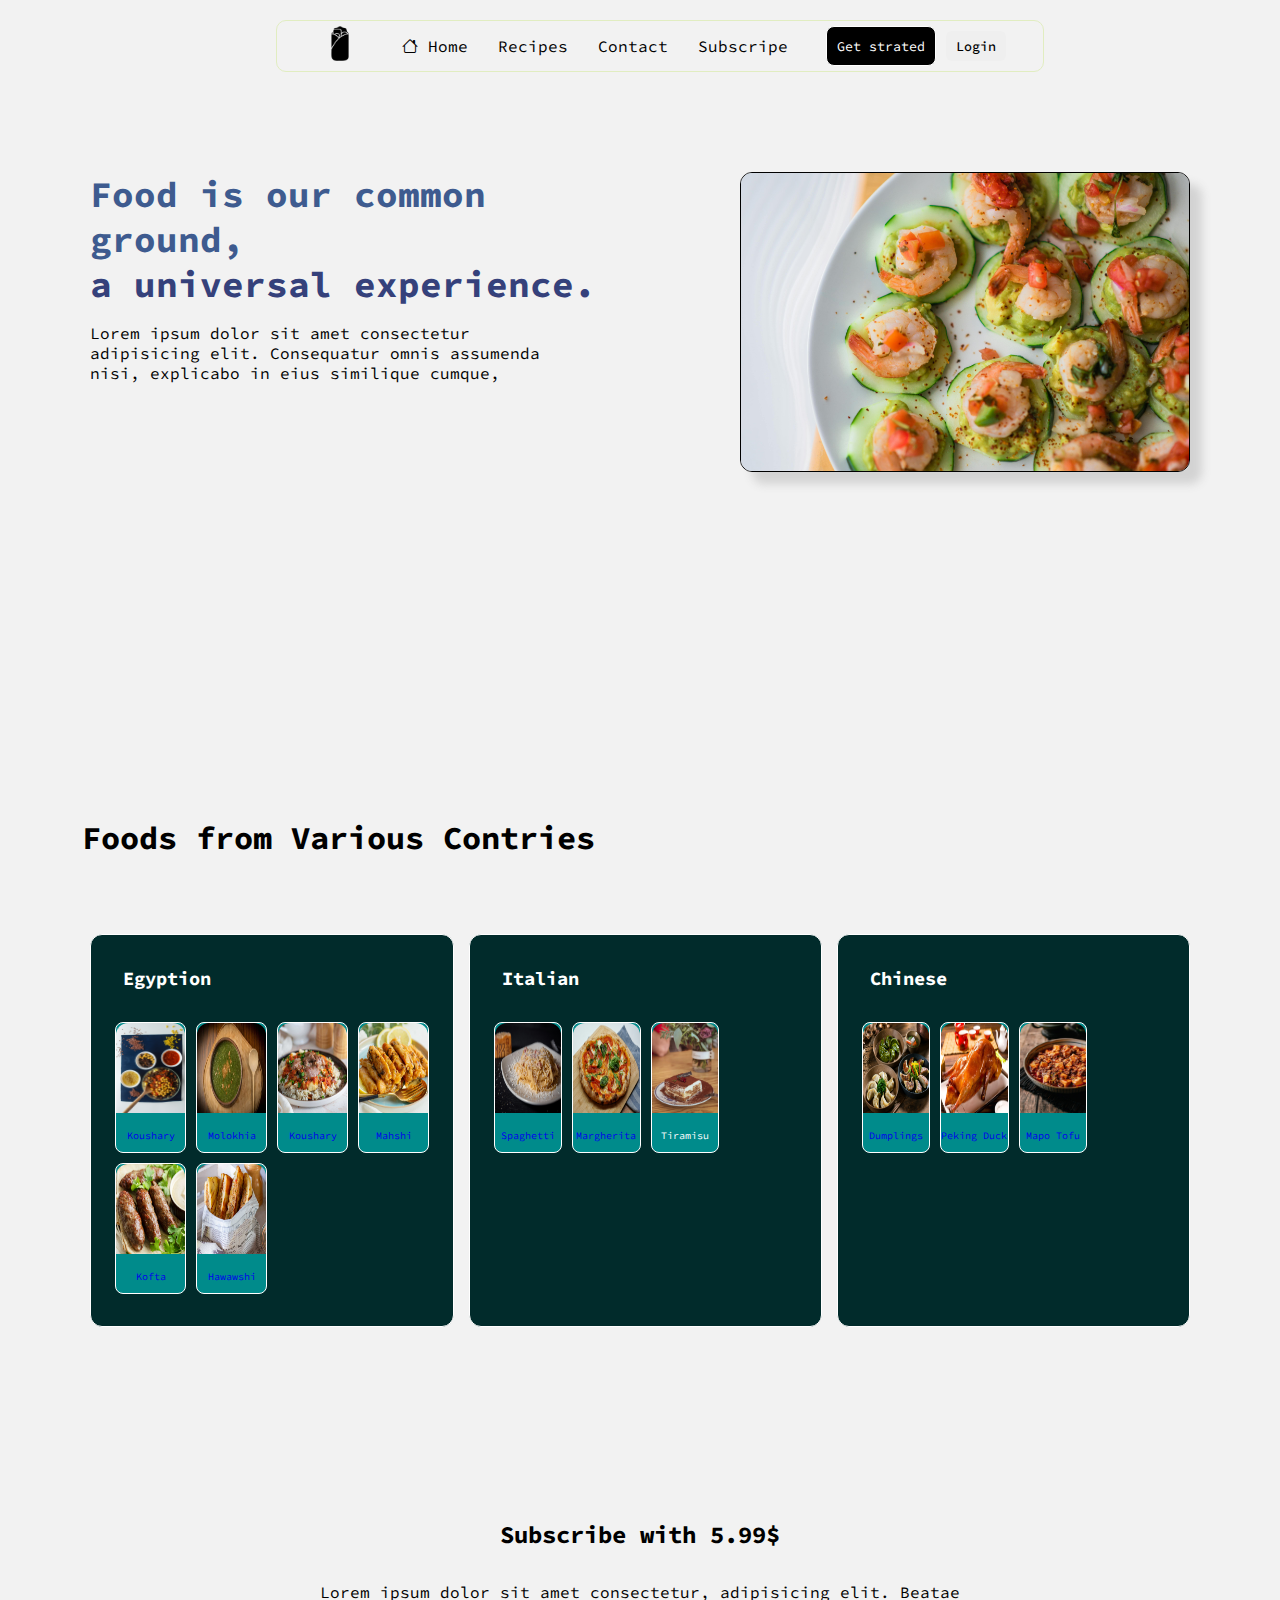
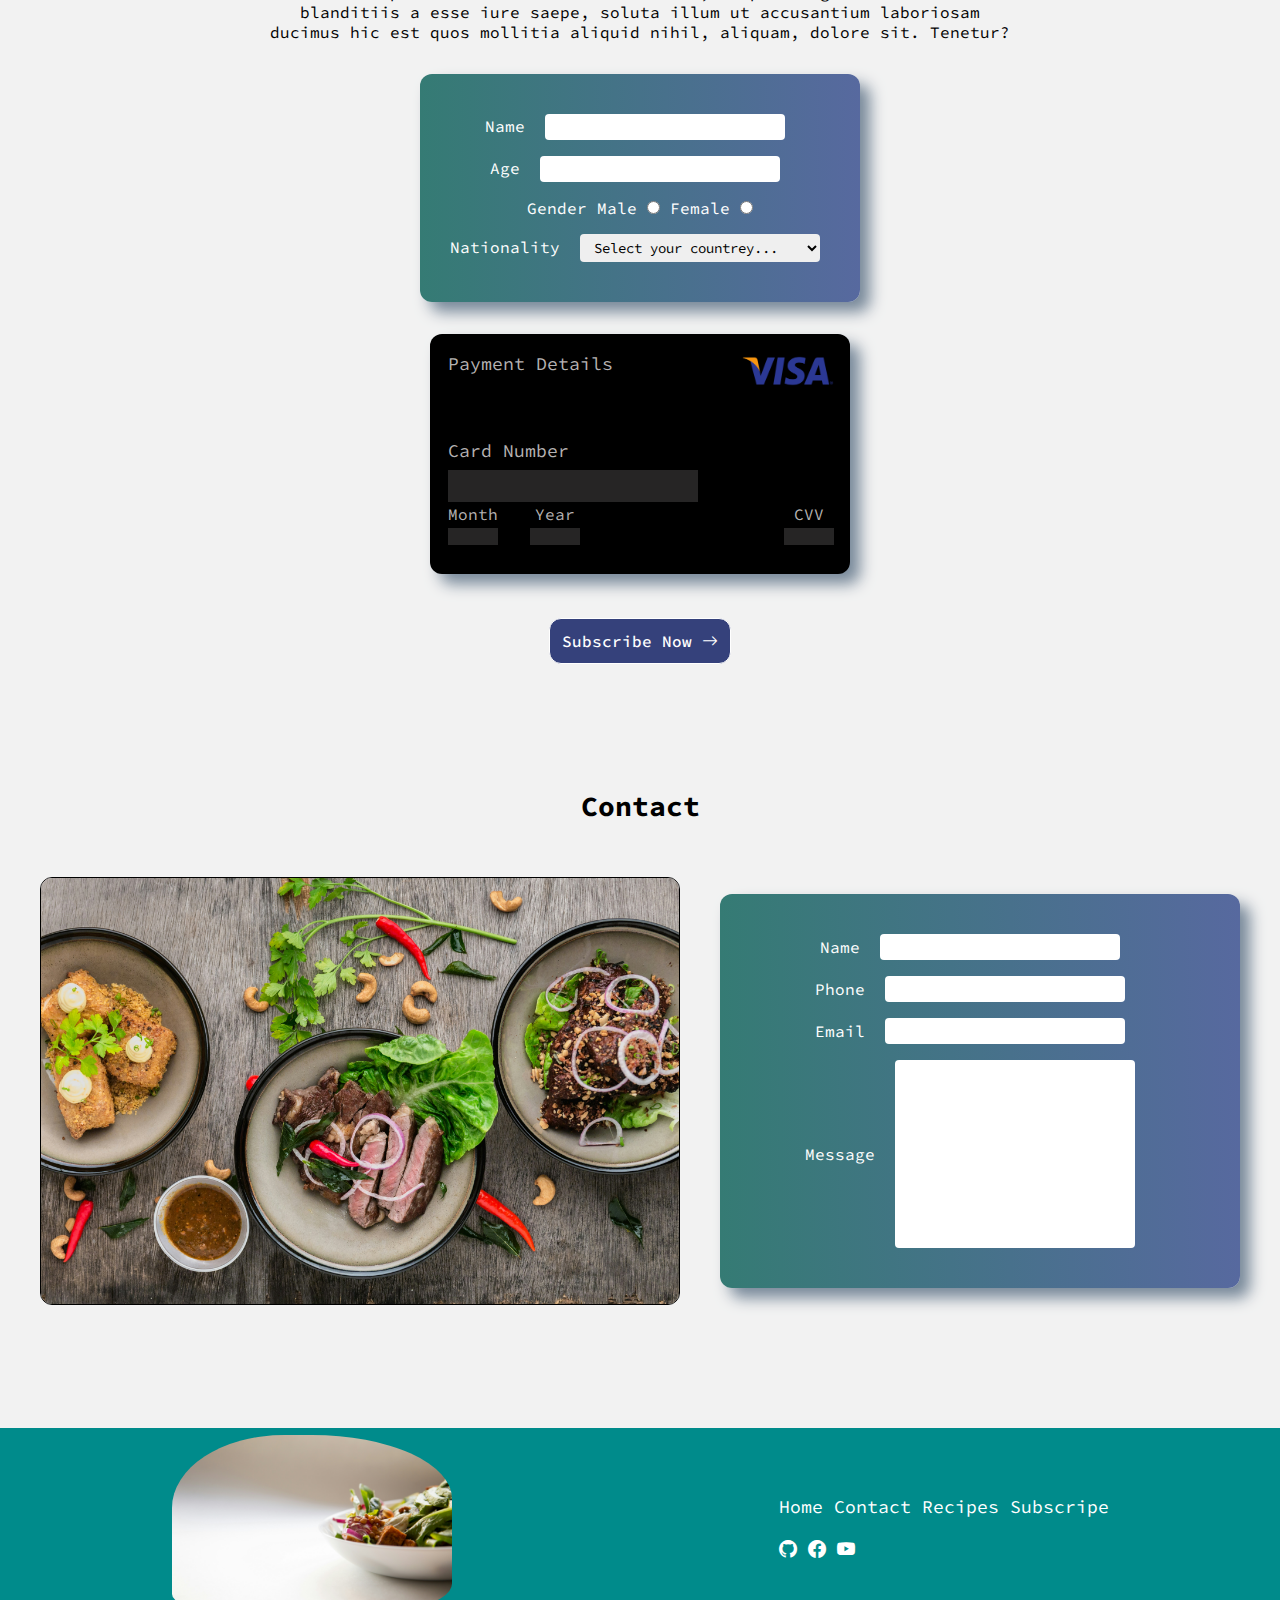
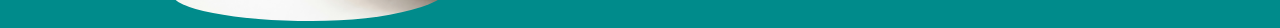
<file: index.html>
<!DOCTYPE html>
<html lang="en">
<head>
    <meta charset="UTF-8">
    <meta name="viewport" content="width=device-width, initial-scale=1.0">
    <link rel="stylesheet" href="https://cdn.jsdelivr.net/npm/bootstrap-icons@1.11.3/font/bootstrap-icons.min.css">
    <link rel="stylesheet" href="assets/css/style.css">
    <title>Food Recipes</title>
</head>
<body>
    <header>
        <div class="logo">
            <img src="assets/img/logo.png" alt="Shawerma logo">
        </div>
        <nav class="nav-links">
            <a href=""><i class="bi bi-house"></i> Home</a>
            <a href="#recipes">Recipes</a>
            <a href="#contact">Contact</a>
            <a href="#subscripe">Subscripe</a>
        </nav>
        <div class="buttons">
            <button class="get-started">Get strated</button>
            <button class="login">Login</button>
        </div>
    </header>
    <main>
        <section class="hero">
            <div class="left-side">
                <h2>Food is our common ground,</h2> <h1>a universal experience.</h1>
                <p>
                    Lorem ipsum dolor sit amet consectetur adipisicing elit. 
                    Consequatur omnis assumenda nisi, explicabo in eius similique cumque, 
                </p>
            </div>
            <div id="hero-img">
                <img src="assets/img/hero-2.jpg" >
            </div>
        </section>
        
        
        
        
        <section class="countriesFood" id="recipes">
            <h1>Foods from Various Contries</h1>
            <div class="inner">
            <div class="countrey">
                <h3>Egyption</h5>
                <div class="items">
                <div class="item">
                    <img src="assets/img/koushary.jpg">
                    <a href="recipe.html?koushary" id="koushary">Koushary</a>
                </div>
                <div class="item">
                    <img src="assets/img/molokhia.jpg">
                    <a href="recipe.html?molokhia" id="molokhia">Molokhia</a>
                </div>
                <div class="item">
                    <img src="assets/img/fattah.jpg">
                    <a href="recipe.html?fattah" id="fattah">Koushary</a>
                </div>
                <div class="item">
                    <img src="assets/img/mahshi.jpg">
                    <a href="#">Mahshi</a>
                </div>
                <div class="item">
                    <img src="assets/img/kofta.jpg">
                    <a href="#">Kofta</a>
                </div>
                <div class="item">
                    <img src="assets/img/hawawshi.jpg">
                    <a href="#">Hawawshi</a>
                </div>
            </div>
            </div>
            <div class="countrey">
                <h3>Italian</h5>
                <div class="items">
                    <div class="item">
                        <img src="assets/img/spaghetti-carbonara.jpg">
                        <a href="#">Spaghetti</a>
                    </div>
                    <div class="item">
                        <img src="assets/img/margherita-pizza.jpg">
                        <a href="#">Margherita</a>
                    </div>
                    <div class="item">
                        <img src="assets/img/tiramisu.jpg">
                        <a href="">Tiramisu</a>
                    </div>
            </div>
            
            </div>
            <div class="countrey">
                <h3>Chinese</h5>
                <div class="items">
                    <div class="item">
                        <img src="assets/img/dumplings.jpg">
                        <a href="#">Dumplings</a>
                    </div>
                    <div class="item">
                        <img src="assets/img/peking-duck.jpg">
                        <a href="#">Peking Duck</a>
                    </div>
                    <div class="item">
                        <img src="assets/img/mapo-tofu.jpg">
                        <a href="#">Mapo Tofu</a>
                    </div>
            </div>

        </section>

        <!-- subscription -->
        
        <section class="subscription" id="subscripe">
            <h2>Subscribe with 5.99$</h2>
           
            <p>
            Lorem ipsum dolor sit amet consectetur, adipisicing elit. Beatae 
            blanditiis a esse iure saepe, soluta illum ut accusantium laboriosam
            ducimus hic est quos mollitia aliquid nihil, aliquam, dolore sit. Tenetur?
            </p>
            
            <div class="user-info">
                <form action="#" >
                    <div>
                        <label for="name">Name</label>
                        <input type="text" name="name" id="name">
                    </div>

                    <div>
                        <label for="age">Age</label>
                        <input type="text" id="age" name="age">
                    </div>

                    <div>
                        <div id="genderContainer" >
                            <label for="genderContainer">Gender</label>
                            <label >Male</label>
                            <input type="radio" name="gender" value="male">
                            <label >Female</label>
                            <input type="radio" name="gender" value="female">
                        </div>
                    </div>
                    <div>
                        <label for="nationality">Nationality</label>
                        <select id="nationality">
                            <option selected disabled>Select your countrey...</option>
                            <option value="egypt">Egypt</option>
                            <option value="italy">Italy</option>
                            <option value="china">China</option>
                            <option value="japan">Japan</option>
                            <option value="null">other!</option>
                        </select>
                    </div>
                </form>
            </div>
            <div class="visa-card">
                <p>Payment Details</p>
                <img src="assets/img/visa-logo.png" class="visa-logo">
                <div class="card-number">
                    <p>Card Number</p>
                    <input type="number" maxlength="16" name="cardNumber">
                </div>
                <div class="expiring-date">
                    <div>
                        <label >Month</label>
                        <input type="number" name="month">
                    </div>
                    <div>
                        <label>Year</label>
                        <input type="number" name="year">
                    </div>
                </div>
                <div class="cvv-number">
                    <label>CVV</label>
                    <input type="number" name="cvv">
                </div>
            </div>
            <a class="subscrib">Subscribe Now <i class="bi bi-arrow-right"></i> </a>
        </section>

        <!-- contact -->
         <section class="contact" id="contact">
            <h2>Contact</h2>
           <div>
            <img src="assets/img/contact.jpg">
            <form action="#">
                <div>
                    <label for="name">Name</label>
                    <input type="text" name="name" id="name">
                </div>
                <div>
                    <label for="phone">Phone</label>
                    <input type="tel" name="phone" id="phone">
                </div>
                <div>
                    <label for="email">Email</label>
                    <input type="email" name="email" id="email">
                </div>
                <div>
                    <label for="message">Message</label>
                    <textarea name="message" id="message" rows="10"
                    cols=32 ></textarea>
                </div>
                
            </form>
           </div>
         </section>

    </main>
    <footer>
        <img src="assets/img/koushary-2.jpg">
        <div class="links">
            <nav class="nav-links">
                <a href="#">Home</a>
                <a href="#">Contact</a>
                <a href="#">Recipes</a>
                <a href="#">Subscripe</a>
            </nav>
            <div class="icons">
                <a href="#"><i class="bi bi-github"></i></a>
                <a href="#"><i class="bi bi-facebook"></i></a>
                <a href="#"><i class="bi bi-youtube"></i></a>
            </div>
        </div>
    </footer>
    <script src="assets/js/script.js"></script>
</body>
</html>
</file>
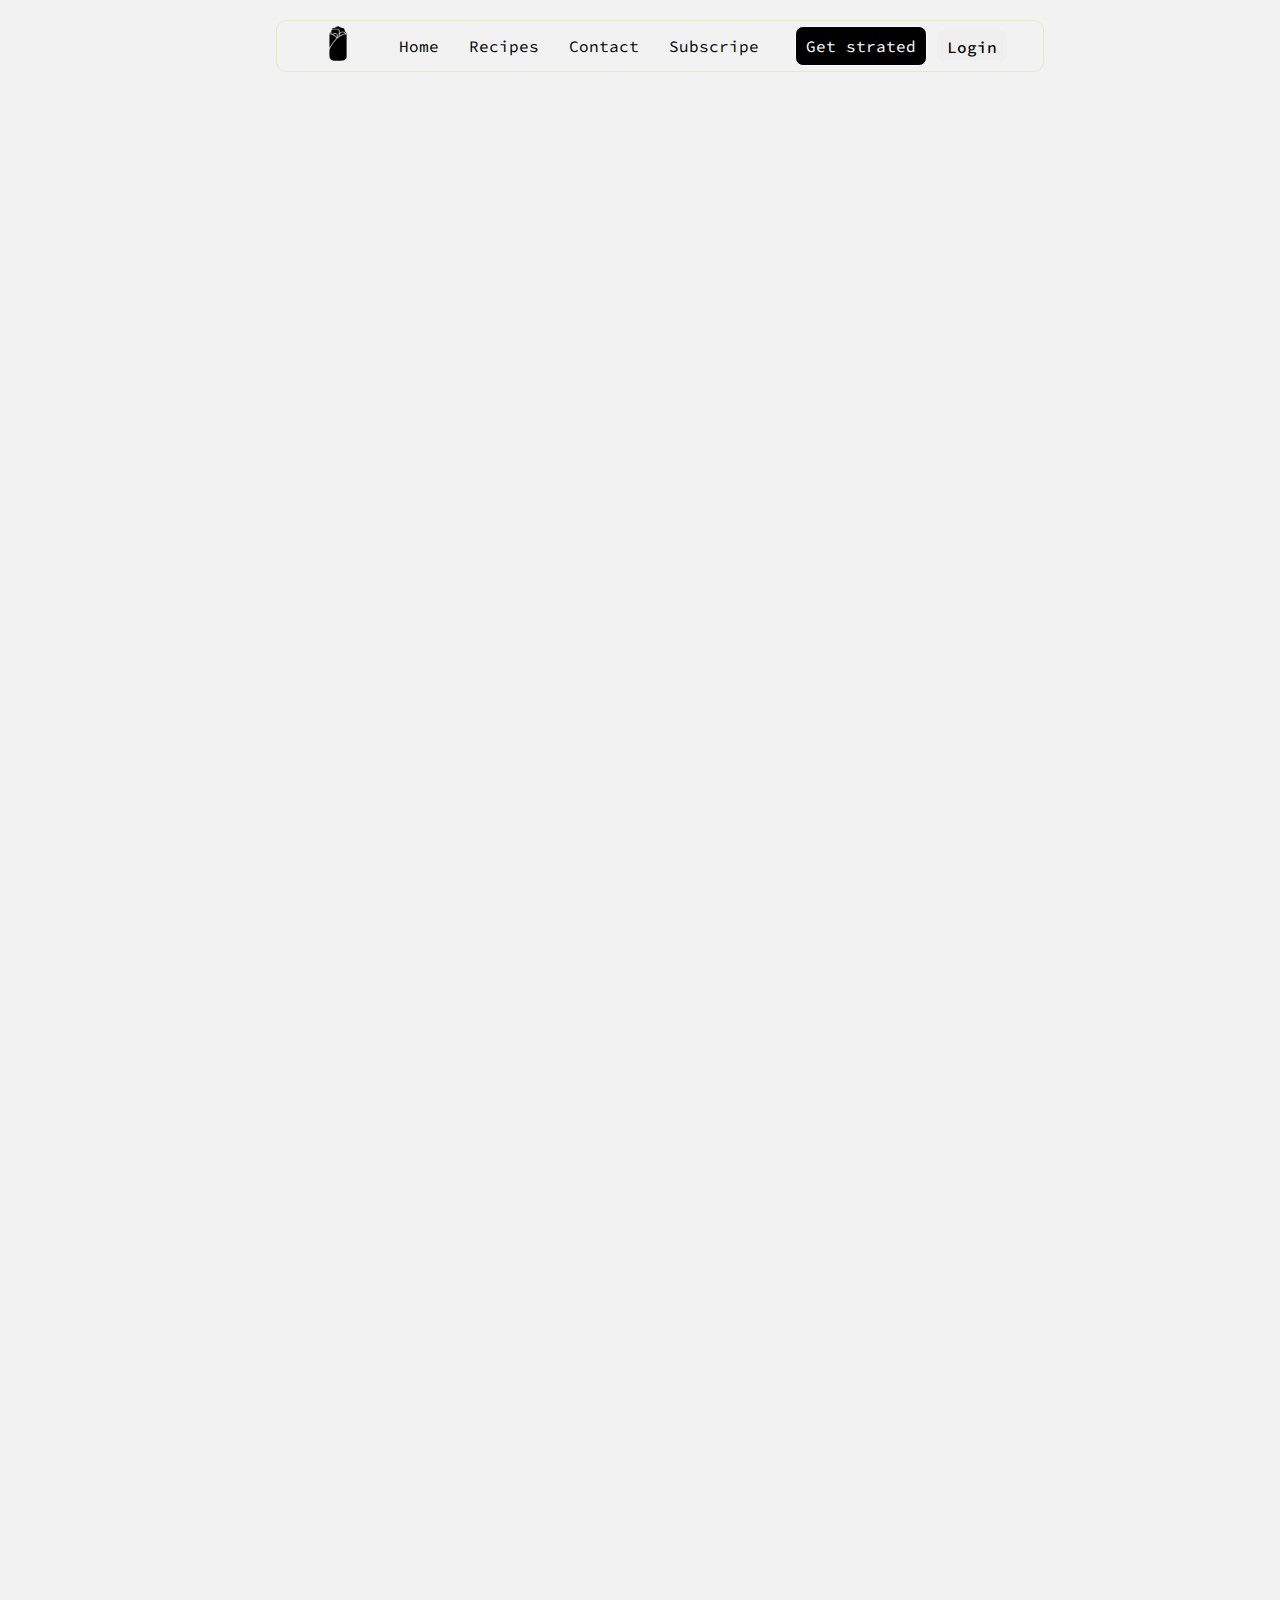
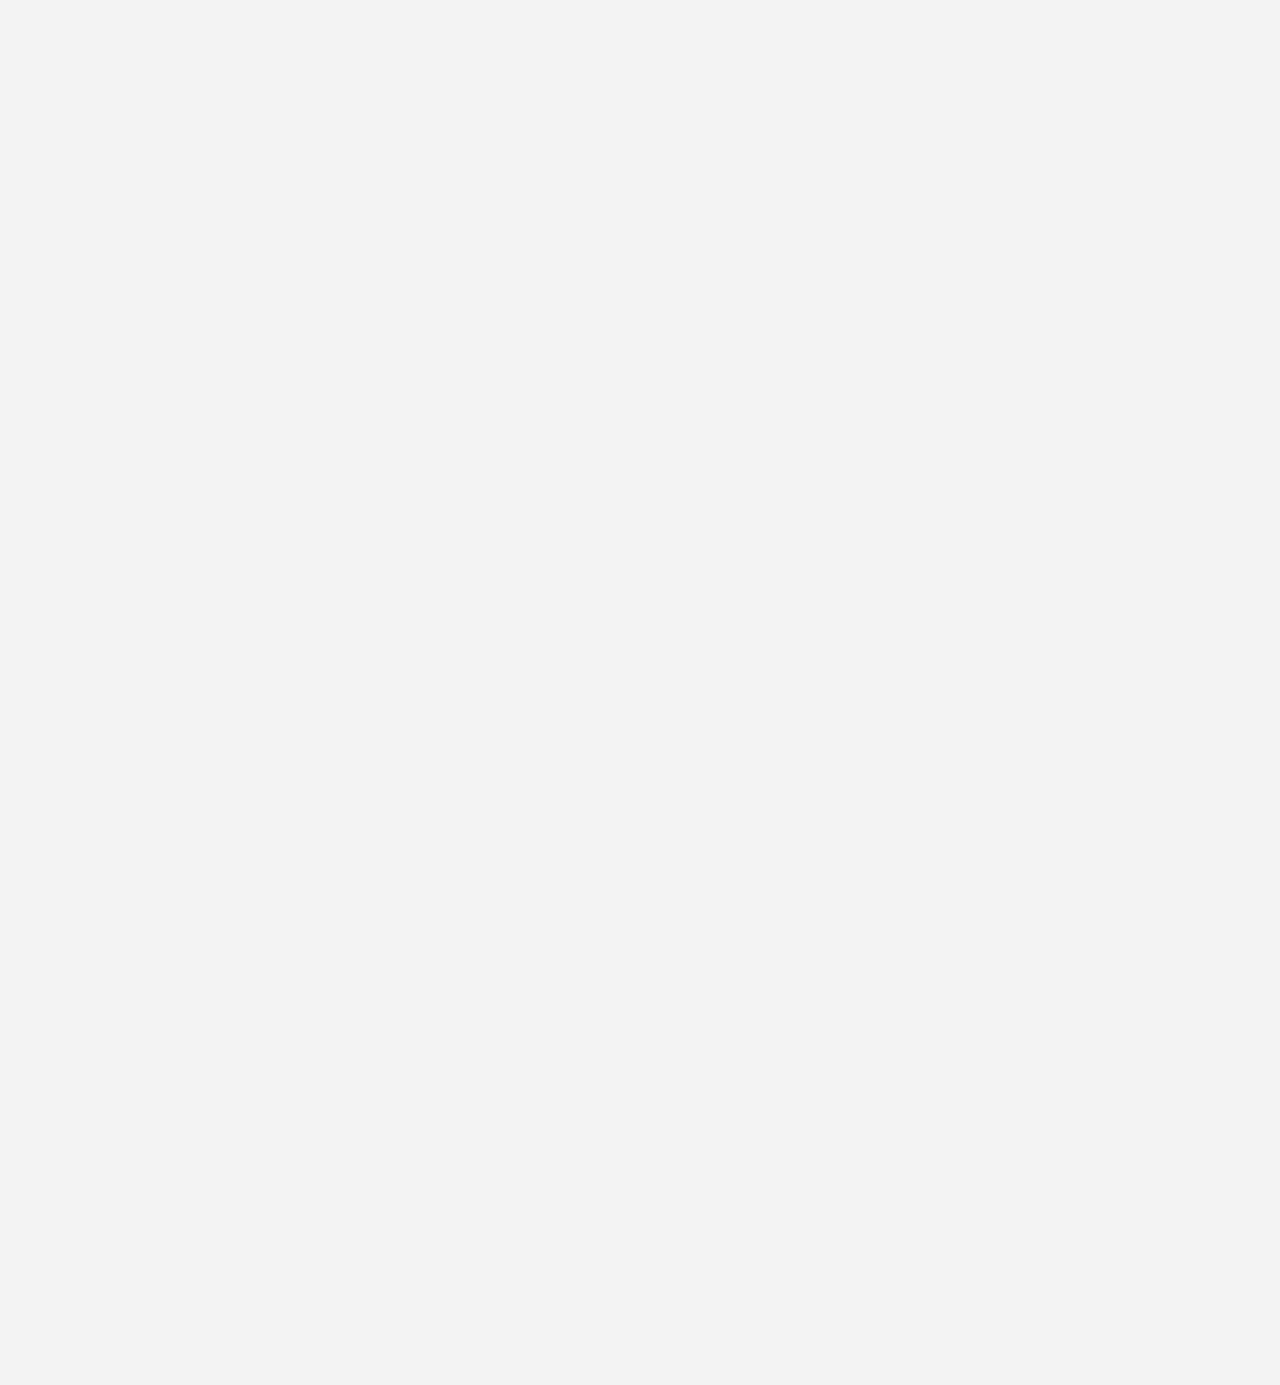
<file: recipe.html>
<!DOCTYPE html>
<html lang="en">
<head>
    <meta charset="UTF-8">
    <meta name="viewport" content="width=device-width, initial-scale=1.0">
    <link href="https://cdn.jsdelivr.net/npm/bootstrap@5.3.3/dist/css/bootstrap.min.css" 
    rel="stylesheet">
    <link rel="stylesheet" href="assets/css/style.css">

    <title>Recipe</title>
    <style>
        img:not(.logo img){
            width: 500px !important;
            position: relative;
            left: 50%;
            translate: -50%;
        }
    </style>
    
</head>
<body>
    <header>
        <div class="logo">
            <img src="assets/img/logo.png" alt="Shawerma logo">
        </div>
        <nav class="nav-links">
            <a href="#"><i class="bi bi-house"></i> Home</a>
            <a href="#">Recipes</a>
            <a href="#">Contact</a>
            <a href="#">Subscripe</a>
        </nav>
        <div class="buttons">
            <button class="get-started">Get strated</button>
            <button class="login">Login</button>
        </div>
    </header>
   <div class="container" style="position: absolute;left:50%;translate: -50%;">
    <div class="container col-8 mt-5 mb-5 position-absolute" id="koushary" style="visibility: hidden;position: absolute;left:50%;translate: -50%;">
        <h2 class="text-center">Egyptian Koshary Recipe</h2>
        <img src="assets/img/koushary-2.jpg" class="img-thumbnail shadow mt-3">
        <h4 class="mt-lg-5">Ingredients:</h4>
        <h6 class="mt-lg-4">For the Koshary:</h6>
        <ul class="list-group">
            <li class="list-group-item list-group-item-action">1 cup rice</li>
            <li class="list-group-item list-group-item-action">1 cup lentils (brown or green)</li>
            <li class="list-group-item list-group-item-action">1 cup macaroni (small pasta like ditalini)</li>
            <li class="list-group-item list-group-item-action">1 cup chickpeas (cooked or canned)</li>
            <li class="list-group-item list-group-item-action">2 large onions, thinly sliced</li>
            <li class="list-group-item list-group-item-action">2 tablespoons vegetable oil</li>
            <li class="list-group-item list-group-item-action">Salt, to taste</li>
        </ul>



        <h6 class="mt-lg-4">For the Tomato Sauce:</h6>
        <ul class="list-group">
            <li class="list-group-item list-group-item-action">2 cups tomato sauce</li>
            <li class="list-group-item list-group-item-action">2 cloves garlic, minced</li>
            <li class="list-group-item list-group-item-action">1 tablespoon vinegar</li>
            <li class="list-group-item list-group-item-action">1 teaspoon cumin</li>
            <li class="list-group-item list-group-item-action">1 teaspoon ground coriander</li>
            <li class="list-group-item list-group-item-action">Salt and pepper, to taste</li>
            <li class="list-group-item list-group-item-action">1 tablespoon vegetable oil</li>
        </ul>

        <h6 class="mt-lg-4">For the Spicy Sauce (optional):</h6>
        <ul class="list-group">
            <li class="list-group-item list-group-item-action">1/2 cup tomato sauce</li>
            <li class="list-group-item list-group-item-action">1 tablespoon chili powder (adjust to taste)</li>
            <li class="list-group-item list-group-item-action">1 clove garlic, minced</li>
            <li class="list-group-item list-group-item-action">1 tablespoon vinegar</li>
            <li class="list-group-item list-group-item-action">Salt, to taste</li>
        </ul>

        <h4 class="mt-lg-5">Instructions:</h4>
        <ol class="list-group">
            <li><h6 class="m-lg-3">Cook the Lentils:</h6>
                <ul class="list-group">
                    <li class="list-group-item list-group-item-action">Rinse the lentils and place them in a pot with enough water to cover them.</li>
                    <li class="list-group-item list-group-item-action">Bring to a boil, then reduce the heat and simmer for about 20-25 minutes, or until the lentils are tender. Drain and set aside.</li>
                </ul>
            </li>
            <li><h6 class="m-lg-3">Cook the Rice:</h6>

                <ul class="list-group">
                    <li class="list-group-item list-group-item-action">In another pot, add 1 cup of rice with 2 cups of water and a pinch of salt.</li>
                    <li class="list-group-item list-group-item-action">Bring to a boil, then reduce the heat to low, cover, and simmer until the rice is cooked (about 15-20 minutes).</li>
                </ul>
            </li>
            <li><h6 class="mt-lg-3">Cook the Macaroni:</h6>

                <ul class="list-group">
                    <li class="list-group-item list-group-item-action">Boil the macaroni according to the package instructions until al dente. Drain and set aside.</li>
                </ul>
            </li>
            <li><h6 class="mt-lg-3">Prepare the Crispy Onions:</h6>

                <ul class="list-group">
                    <li class="list-group-item list-group-item-action">In a skillet, heat 2 tablespoons of vegetable oil over medium heat.</li>
                    <li class="list-group-item list-group-item-action">Add the thinly sliced onions and fry until golden brown and crispy. Remove from the oil and drain on paper towels.</li>
                </ul>
             </li>
            <li><h6 class="mt-lg-3">Prepare the Tomato Sauce:</h6>

                <ul class="list-group">
                    <li class="list-group-item list-group-item-action">In a saucepan, heat 1 tablespoon of vegetable oil over medium heat.</li>
                    <li class="list-group-item list-group-item-action">Add the minced garlic and cook until fragrant.</li>
                    <li class="list-group-item list-group-item-action">Add 2 cups of tomato sauce, 1 tablespoon of vinegar, 1 teaspoon each of cumin and ground coriander, and salt and pepper to taste.</li>
                    <li class="list-group-item list-group-item-action">Simmer for about 10-15 minutes until the sauce thickens.</li>
                </ul>
            </li>
            <li><h6 class="mt-lg-3">Prepare the Spicy Sauce (optional):</h6>

                <ul class="list-group">
                    <li class="list-group-item list-group-item-action">In a small saucepan, combine 1/2 cup tomato sauce, 1 tablespoon chili powder, 1 minced garlic clove, 1 tablespoon vinegar, and salt to taste.</li>
                    <li class="list-group-item list-group-item-action">Simmer for about 5-10 minutes.</li>
                </ul>
             </li>
            <li><h6 class="mt-lg-3">Assemble the Koshary:</h6>

                <ul class="list-group">
                    <li class="list-group-item list-group-item-action">In a large serving dish, layer the cooked rice, lentils, and macaroni.</li>
                    <li class="list-group-item list-group-item-action">Top with chickpeas and pour the tomato sauce over the top.</li>
                    <li class="list-group-item list-group-item-action">Sprinkle the crispy onions over the dish.</li>
                    <li class="list-group-item list-group-item-action">Serve with the spicy sauce on the side, if desired.</li>
                </ul>
            </li>
            
        </ol>
        <h3 class="mt-lg-5 text-center">Enjoy your homemade Egyptian Koshary!</h3>
    </div>
    <div class="container col-8 mt-5 mb-5 position-absolute" id="molokhia" style="visibility: hidden;position: absolute;left:50%;translate: -50%;">
        <h2 class="text-center">Egyptian Fattah Recipe</h2>
        <img src="assets/img/molokhia.jpg" class="card-img shadow mt-3">
        <h4 class="mt-lg-5">Ingredients:</h4>
        <ul class="list-group">
            <li class="list-group-item list-group-item-action">1 pound fresh or frozen molokhia leaves, finely chopped</li>
            <li class="list-group-item list-group-item-action">6 cups chicken or vegetable broth</li>
            <li class="list-group-item list-group-item-action">1 tablespoon butter or ghee</li>
            <li class="list-group-item list-group-item-action">5 garlic cloves, minced</li>
            <li class="list-group-item list-group-item-action">1 teaspoon ground coriander</li>
            <li class="list-group-item list-group-item-action">Salt and pepper to taste</li>
            <li class="list-group-item list-group-item-action">Lemon wedges for serving</li>
        </ul>

        <h4 class="mt-lg-5">Instructions:</h4>
        <ol class="list-group">
            <li><h6 class="m-lg-3">Prepare the Molokhia:</h6>
                <ul class="list-group">
                    <li class="list-group-item list-group-item-action">If using fresh molokhia leaves, rinse and finely chop them.</li>
                    <li class="list-group-item list-group-item-action">If using frozen molokhia, let it thaw.</li>
                </ul>
            </li>
            <li><h6 class="m-lg-3">Cook the Soup:</h6>

                <ul class="list-group">
                    <li class="list-group-item list-group-item-action">In a large pot, bring the broth to a boil.</li>
                    <li class="list-group-item list-group-item-action">Add the molokhia to the broth and reduce the heat to a simmer. Cook for about 5-10 minutes,
                                                                         stirring occasionally.</li>
                </ul>
            </li>
            <li><h6 class="mt-lg-3">Prepare the Garlic Mixture:</h6>

                <ul class="list-group">
                    <li class="list-group-item list-group-item-action">In a small pan, melt the butter or ghee over medium heat.</li>
                    <li class="list-group-item list-group-item-action">Add the minced garlic and ground coriander. Cook until the garlic is golden brown.</li>
                </ul>
            </li>
            <li><h6 class="mt-lg-3">Combine and Season:</h6>

                <ul class="list-group">
                    <li class="list-group-item list-group-item-action">Add the garlic mixture to the molokhia soup.</li>
                    <li class="list-group-item list-group-item-action">Season with salt and pepper to taste.</li>
                    <li class="list-group-item list-group-item-action">Simmer for another 5 minutes.</li>
                </ul>
             </li>
            <li><h6 class="mt-lg-3">Serve:</h6>

                <ul class="list-group">
                    <li class="list-group-item list-group-item-action">Serve hot with rice and lemon wedges on the side.</li>
                </ul>
            </li>
            
        </ol>
        <h3 class="mt-lg-5 text-center">Enjoy your homemade Egyptian Molokhia!</h3>
    </div>
    <div class="container col-8 mt-5 mb-5 position-absolute" id="fattah" style="visibility: hidden;position: absolute;left:50%;translate: -50%;">
        <h2 class="text-center">Egyptian Fattah Recipe</h2>
        <img src="assets/img/fattah.jpg" class="card-img shadow mt-3 ">
        <h4 class="mt-lg-5">Ingredients:</h4>
        <h6 class="mt-lg-4">For the Base:</h6>

        <ul class="list-group">
            <li class="list-group-item list-group-item-action">1 pound beef or lamb, cut into cubes</li>
            <li class="list-group-item list-group-item-action">1 onion, quartered</li>
            <li class="list-group-item list-group-item-action">1 bay leaf</li>
            <li class="list-group-item list-group-item-action">1 teaspoon salt</li>
            <li class="list-group-item list-group-item-action">2 cups rice</li>
            <li class="list-group-item list-group-item-action">4 pieces of pita bread, toasted and cut into squares</li>
        </ul>
        <h6 class="mt-lg-4">For the Sauce:</h6>

        <ul class="list-group">
            <li class="list-group-item list-group-item-action">2 tablespoons butter or ghee</li>
            <li class="list-group-item list-group-item-action">5 garlic cloves, minced</li>
            <li class="list-group-item list-group-item-action">1/4 cup vinegar</li>
            <li class="list-group-item list-group-item-action">1 cup beef broth</li>
            <li class="list-group-item list-group-item-action">Salt and pepper to taste</li>
        </ul>

        <h4 class="mt-lg-5">Instructions:</h4>
        <ol class="list-group">
            <li><h6 class="m-lg-3">Cook the Meat:</h6>
                <ul class="list-group">
                    <li class="list-group-item list-group-item-action">In a large pot, cover the meat with water. Add the quartered onion, 
                                                                        bay leaf, and salt. Bring to a boil, then reduce heat and simmer until the meat is tender.
                                                                        Remove the meat and set aside. Strain and reserve the broth.</li>
                </ul>
            </li>
            <li><h6 class="m-lg-3">Prepare the Sauce:</h6>

                <ul class="list-group">
                    <li class="list-group-item list-group-item-action">In a pan, melt the butter or ghee over medium heat.</li>
                    <li class="list-group-item list-group-item-action">Add the minced garlic and cook until golden.</li>
                    <li class="list-group-item list-group-item-action">Add the vinegar and let it simmer for a minute.</li>
                    <li class="list-group-item list-group-item-action">Add the beef broth and simmer for a few minutes. Season with salt and pepper.</li>
                </ul>
            </li>
            <li><h6 class="mt-lg-3">Assemble the Fattah:</h6>

                <ul class="list-group">
                    <li class="list-group-item list-group-item-action">In a serving dish, place the toasted pita bread squares as the bottom layer.</li>
                    <li class="list-group-item list-group-item-action">Top with a layer of rice.</li>
                    <li class="list-group-item list-group-item-action">Add the cooked meat on top of the rice.</li>
                    <li class="list-group-item list-group-item-action">Pour the garlic vinegar sauce over the dish.                </ul></li>
            </li>
            <li><h6 class="mt-lg-3">Serve:</h6>

                <ul class="list-group">
                    <li class="list-group-item list-group-item-action">Serve hot, ensuring each layer is visible and can be savored together.</li>
                </ul>
             </li>
            
            
        </ol>
        <h3 class="mt-lg-5 text-center">Enjoy your homemade Egyptian Fattah!</h3>
    </div>
   </div>
    
    <script src="assets/js/script.js"></script>

</body>

</html>
</file>
<file: assets/css/style.css>
@import url('https://fonts.googleapis.com/css2?family=Source+Code+Pro:ital,wght@0,200..900;1,200..900&display=swap');


*{
    margin:0;
    padding: 0;
    box-sizing: border-box;
    font-family: "Source Code Pro", sans-serif;
}

a{
    text-decoration: none;
}


button:hover{
    cursor: pointer;
}
body{
    background-color: #f2f2f2;
}


/* Navbar */
header a{
    color: #000;
    transition: all 0.2s;
}

header .logo img{
    width: 100%;
    height: 45px;
}
header .logo{
    width: 50px;
    height: 50px;
    

}

header{
    display: flex;
    justify-content: space-evenly;
    align-items: center;
    width: 60%;
    border: 1.5px solid #e1edc1;
    border-radius: 10px;
    position: relative;
    left: 50%;
    translate: -50%;
    margin: 20px;
    
}

header .nav-links{
    display: flex;
    gap: 30px;
}
header .nav-links a:hover{
    color: #5e5d5d;
    transition: all 0.2s;
}
header .buttons{
    display: flex;
    justify-content: center;
    align-items: center;
    gap: 10px;
}
header .buttons button{
    padding: 4px 10px;
}
header .buttons .get-started{
    background-color: #000;
    color: #fff;
    outline: none;
    border: 1px solid;
    border-radius: 8px;
    height: 40px;

    transition: all 1s;

}
header .buttons .get-started:hover{
    background-color: #f2f2f2;
    color: #000;
    font-weight: 500;
    transition: background-color 0.6s;
}
header .buttons .login{
    border: none;
    outline: none;
    font-weight: 500;
    border-radius: 6px;
    height: 30px;
    transition: all 0.6s;

}
header .buttons .login:hover{
    background-color: #3e5b8f;
    color: #fff;
    transition: all 0.6s;
}


/* hero */

main section.hero #hero-img{
    position: relative;
    width: 450px; 
    height: 450px;
 }

main section.hero #hero-img img{
    position: absolute;
    top: 0;
    left: 0;
    width: 100%; 
    object-fit: cover;
    border: 1px solid;
    border-radius: 12px;
    box-shadow: 12px 12px 10px lightgrey;
 

}


.hero{
    padding: 80px 50px;
    display: flex;
    justify-content: space-around;
    /* align-items: center; */
}


.hero .left-side h2,
.hero .left-side h1{
    color: #3e5b8f;
    font-size: 36px;
    max-width: 570px;


}
.hero .left-side h1{
    color: #35417b;
    font-size: 36px;
    

}


.hero .left-side p{
    font-size: 16px;
    max-width: 550px;
    text-wrap: balance;
    margin-top: 16px;
}



/* countries food */
.countriesFood{
    padding: 100px 50px;
}
.countriesFood h1{
    margin: 16px 32px;
}
.countriesFood .inner{
    background-color: #f2f2f2;
    color:#fff;
    width: 100%;
    padding: 60px 40px;
    border-radius: 16px;
    display: grid;
    grid-template-columns: auto auto auto;
    row-gap: 30px;
    column-gap: 15px;
    
}
.countriesFood a:visited{
    color: #fff;
}
.countriesFood .inner .countrey{
    border: 1px solid white;
    padding: 16px;
    border-radius: 12px;
    background-color: rgb(1, 43, 43);

}
.countriesFood .inner .countrey h3{
    margin: 16px;
}
.countriesFood .inner .countrey .items{
    padding: 16px 8px;
    display: grid;
    grid-template-columns: repeat(4,1fr);
    gap: 10px;
    
}
.countriesFood .inner .countrey .items .item{
    display: flex;
    flex-direction: column;
    justify-content: center;
    align-items: center;
    gap: 16px;
    padding-bottom:10px ;
    border: 1px solid #fff;
    border-radius: 8px;
    background-color: darkcyan;
    font-size: 10px;
    min-width: 25%;

    
}
.countriesFood .inner img{
    width: 100%;
    height: 90px;
    border-radius: 12px 12px 0 0;
    transition: all 0.3s;

}
.countriesFood .inner img:hover{
    transform: scale(1.1);
    border-radius: 0;
    transition: all 0.3s;
}

/* subscription */

.subscription{
    display: flex;
    flex-direction: column;
    justify-content: center;
    align-items: center;
    gap: 32px;
    width: 100%;
    padding: 32px;
}
.subscription p:nth-child(2){
    width: 80%;
    text-wrap: balance;
    text-align: center;
}

.subscription .user-info form{
    display: flex;
    flex-direction: column;
    align-items: center;
    gap: 16px;
    padding: 40px 30px;
    width: 100%;
    background:linear-gradient(to right, #357b74, #57699f);
    color: white;
    border-radius: 12px;
    box-shadow: 10px 10px 15px lightslategray;

}
.subscription .user-info form input:nth-child(1),
.subscription .user-info form input:nth-child(2),
.subscription .user-info form select{
    margin-inline: 10px;
    width: 240px;
    padding: 4px 10px;
    font-size: 14px;
    border: none;
    outline: none;
    border-radius: 4px;

}

.subscription .visa-card{
    display: flex;
    justify-content: space-between;
    align-items: flex-start;
    width: 420px;
    height: 240px;
    border: 1px solid;
    position: relative;
    padding: 18px;
    background-color: #000;
    color: white;
    border-radius: 12px;
    border: none;
    outline: none;
    box-shadow: 10px 10px 15px lightslategray;
    color: #b5b2b2;
}
.subscription .visa-card .visa-logo{
    width: 100px;
    position: absolute;
    right: 12px;    
}
.subscription .visa-card p{
    font-size: 18px;
}
.subscription .visa-card .card-number{
    display: flex;
    flex-direction: column;
    gap:8px;
    align-items: flex-start;
    position: absolute;
    top: 105px;
}
.subscription .visa-card .card-number input{
    background-color: #262525;
    outline: none;
    border: none;
    width: 250px;
    height: 32px;
    font-size: x-large;
    color: white;
    padding-inline: 8px;
}
.subscription .visa-card .expiring-date div{
    display: flex;
    flex-direction: column;
    justify-content: center;
    align-items: center;
    gap: 4px;

}

.subscription .visa-card .expiring-date{
    display: flex;
    gap: 32px;
    position: absolute;
    top: 170px;

}
.subscription .visa-card .expiring-date input,
.subscription .visa-card .cvv-number input{
    background-color: #262525;
    color: white;
    outline: none;
    border: none;
    width: 50px;
}

.subscription .visa-card .cvv-number{
    display: flex;
    flex-direction: column;
    align-items: center;
    position: absolute;
    right: 16px;
    top: 170px;
    gap: 4px;
}


input[type="number"]::-webkit-inner-spin-button,
input[type="number"]::-webkit-outer-spin-button {
  -webkit-appearance: none;
  margin: 0;
}

.subscription .subscrib{
    border: 1px solid;
    padding: 12px;
    margin: 12px;
    border-radius: 12px;
    font-weight: 500;
    background: #35417b;
    color: #fff;
    cursor: pointer;
    transition: all 0.5s;

}
.subscription .subscrib:hover{
    background-color: #fff;
    color: #35417b;
    transition: all 0.5s;
}

/* contact */
.contact{
    display: flex;
    flex-direction: column; 
    padding: 50px 0 100px;   
}
.contact div{
    display: flex;
    justify-content: center;
    align-items: center;

}
.contact h2{
    font-size: 28px;
    margin: 30px;
    text-align: center;
}
.contact img{
    width: 50%;
    border-radius: 12px;
    border: 1px solid;
    margin-left: 40px;
}

.contact form{
    margin: 40px;
    display: flex;
    flex-direction: column;
    align-items: center;
    gap: 16px;
    padding: 40px 30px;
    width:50%;
    background:linear-gradient(to right, #357b74, #57699f);
    color: white;
    border-radius: 12px;
    box-shadow: 10px 10px 15px lightslategray;
}

.contact form input{
    margin-inline: 20px;
    width: 240px;
    padding: 4px 10px;
    font-size: 14px;
    border: none;
    outline: none;
    border-radius: 4px;
}
.contact form textarea{
    margin-inline: 20px;
    width: 240px;
    padding: 4px 10px;
    font-size: 14px;
    border: none;
    outline: none;
    border-radius: 4px;
    resize: none;
}


/* footer */
footer{
    width: 100%;
    height: 200px;
    background-color: darkcyan;
    display: flex;
    justify-content: space-around;
    align-items: center;
    font-size: 18px;
    padding: 8px ;
}

footer img{
    width: 280px;
    border-radius: 80% 100% 100% 100% / 78% 68% 40% 29% ;
}
footer .links{
    display: flex;
    flex-direction: column;
    justify-content: center;
    gap: 20px;
}
footer a{
    color: #fff;
    transition: all 0.3s;

}

footer .nav-links a:hover{
    color: #b5b2b2;
    transition: all 0.3s;
}

footer .links .icons a i{
    color: #fff;
    transition: all 0.5s;
}
footer .links .icons a:nth-child(1) i:hover{
    color: #000;
    transition: all 0.3s;

}
footer .links .icons a:nth-child(2) i:hover{
    color: rgb(66, 66, 242);
    transition: all 0.3s;

}
footer .links .icons a:nth-child(3) i:hover{
    color: red;
    transition: all 0.3s;

}
</file>
